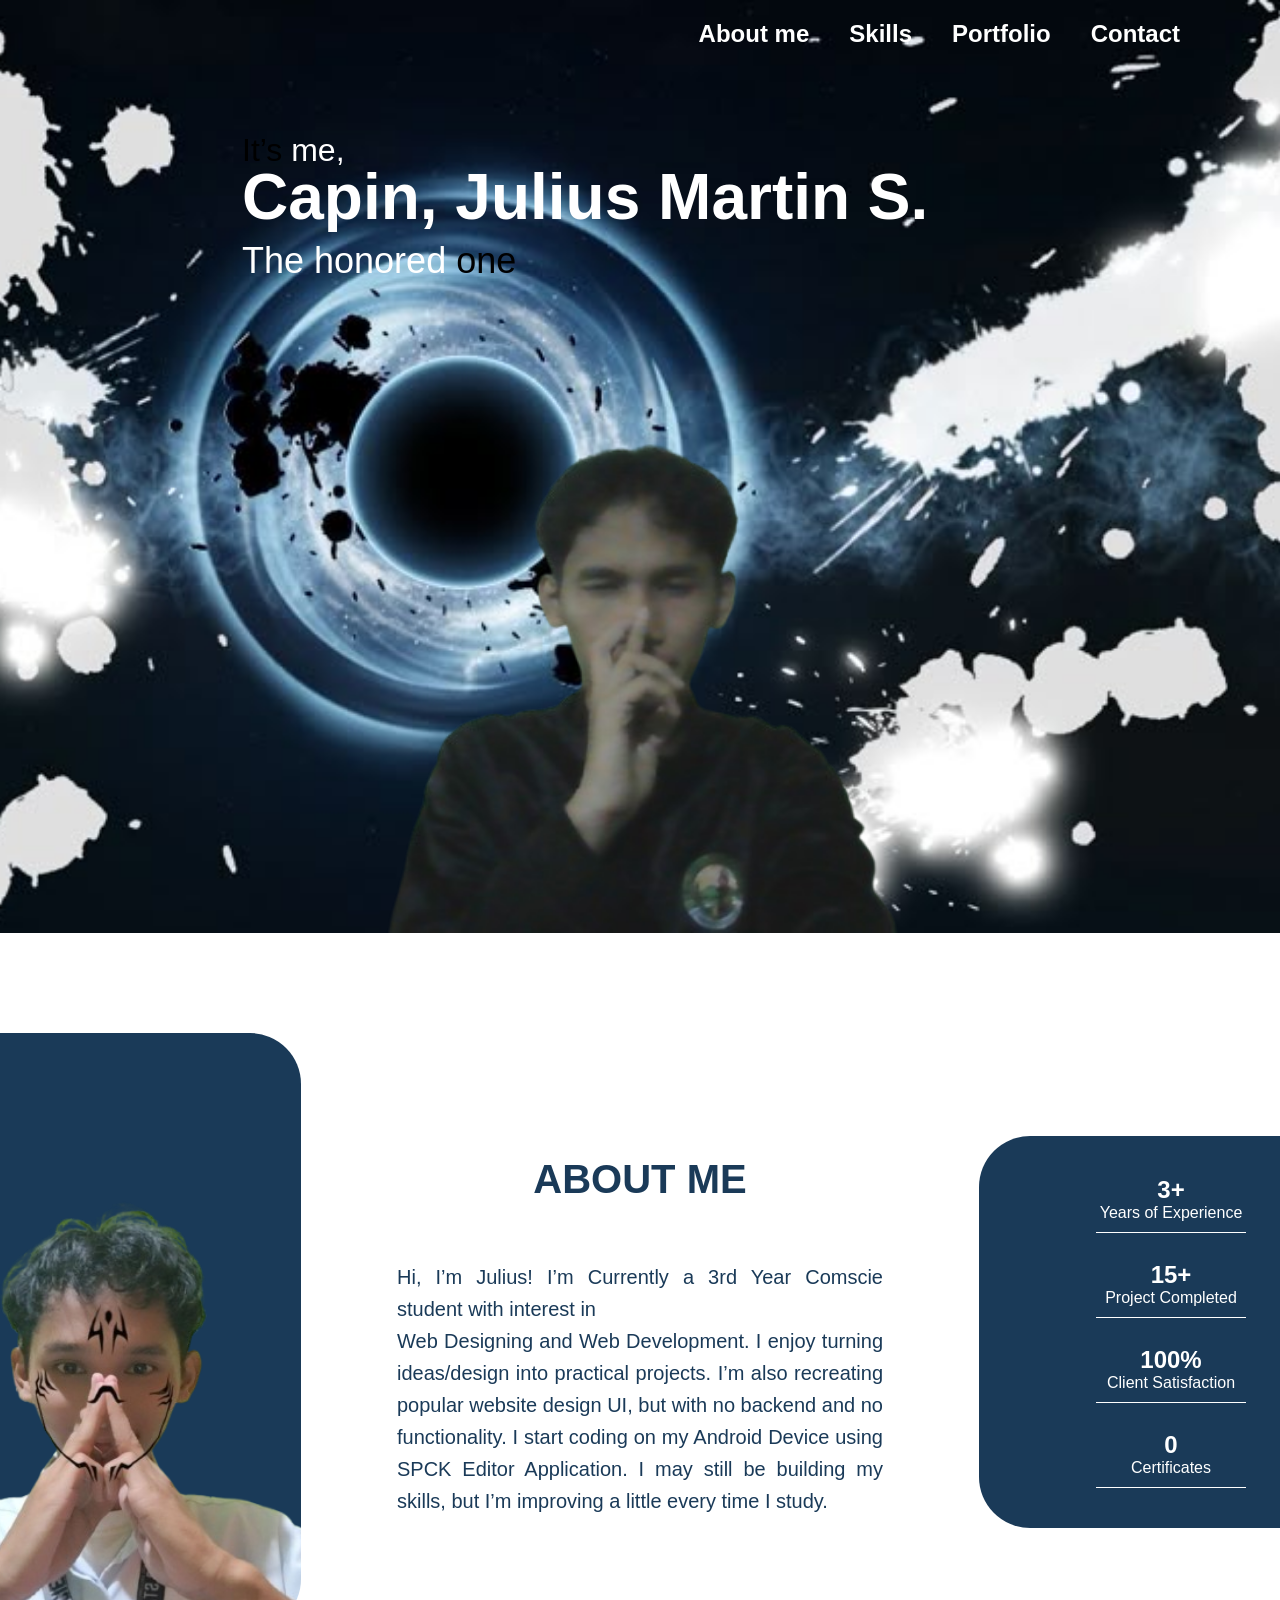
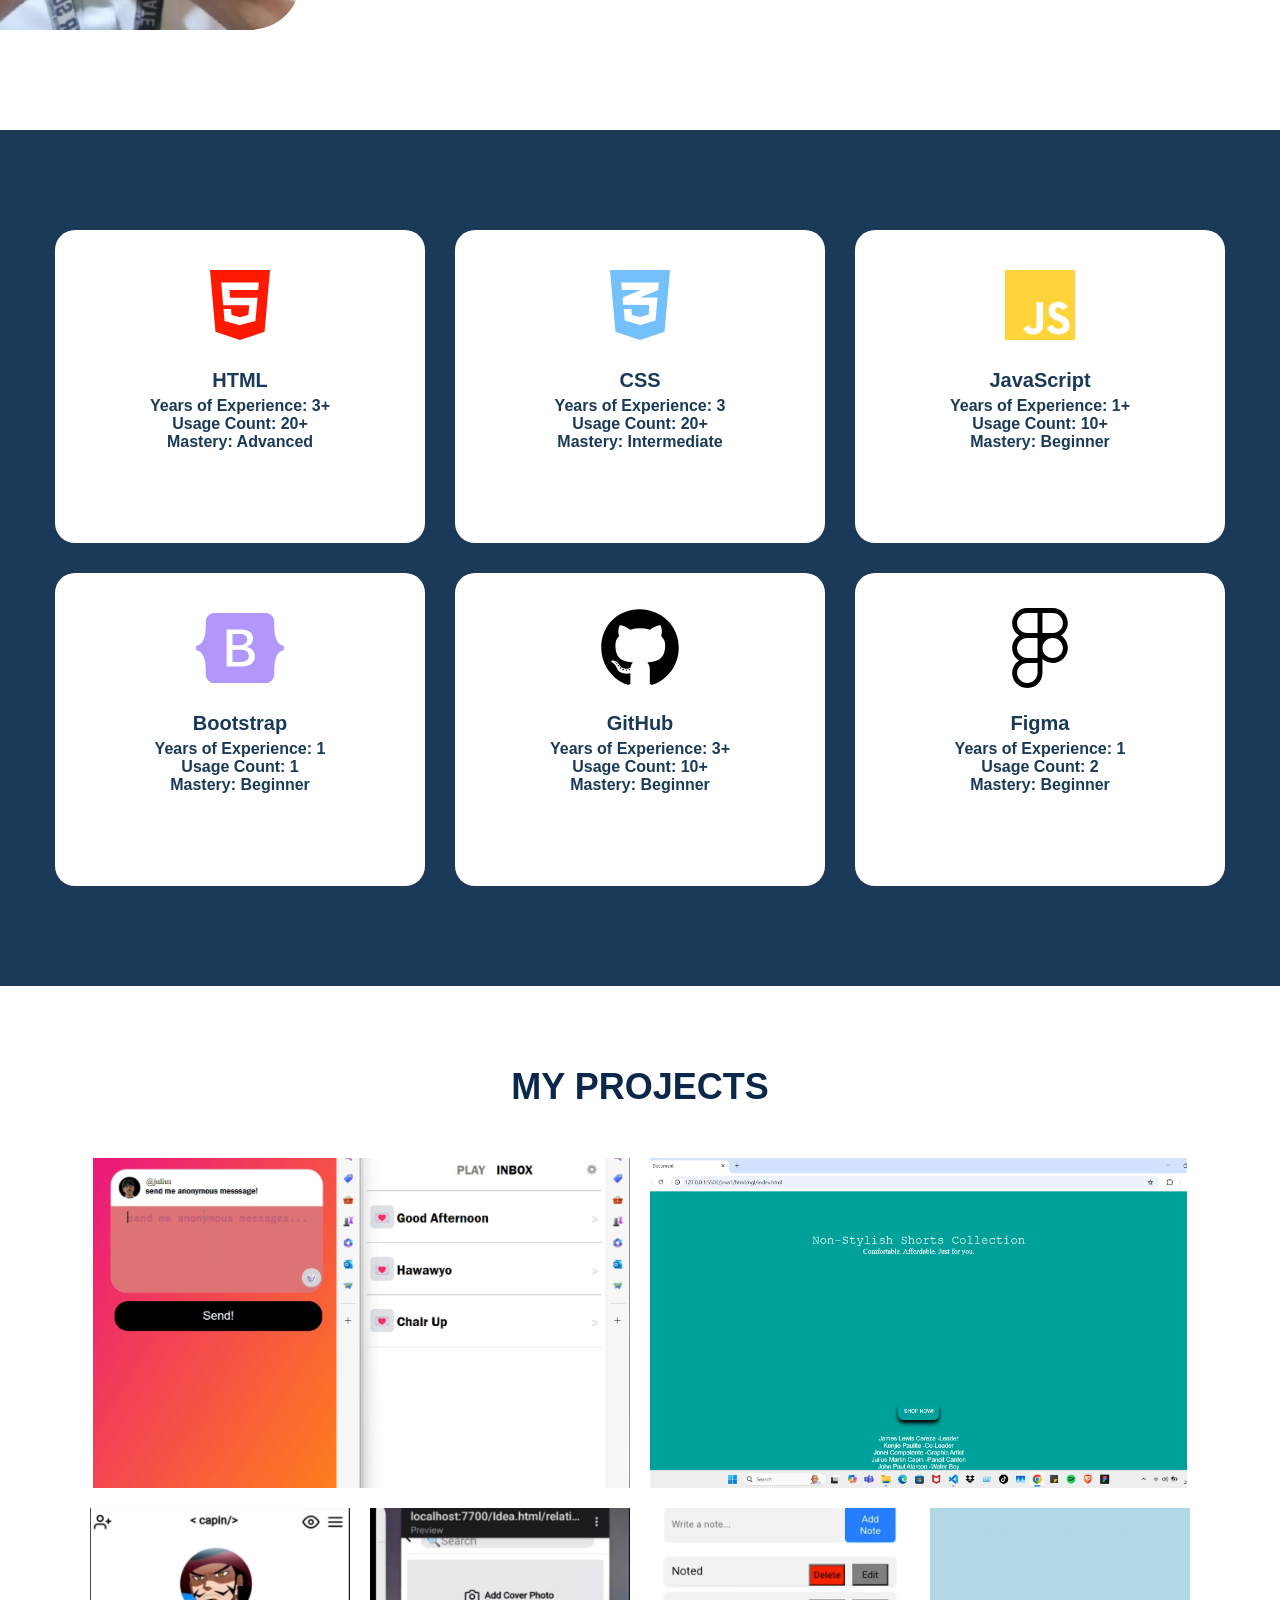
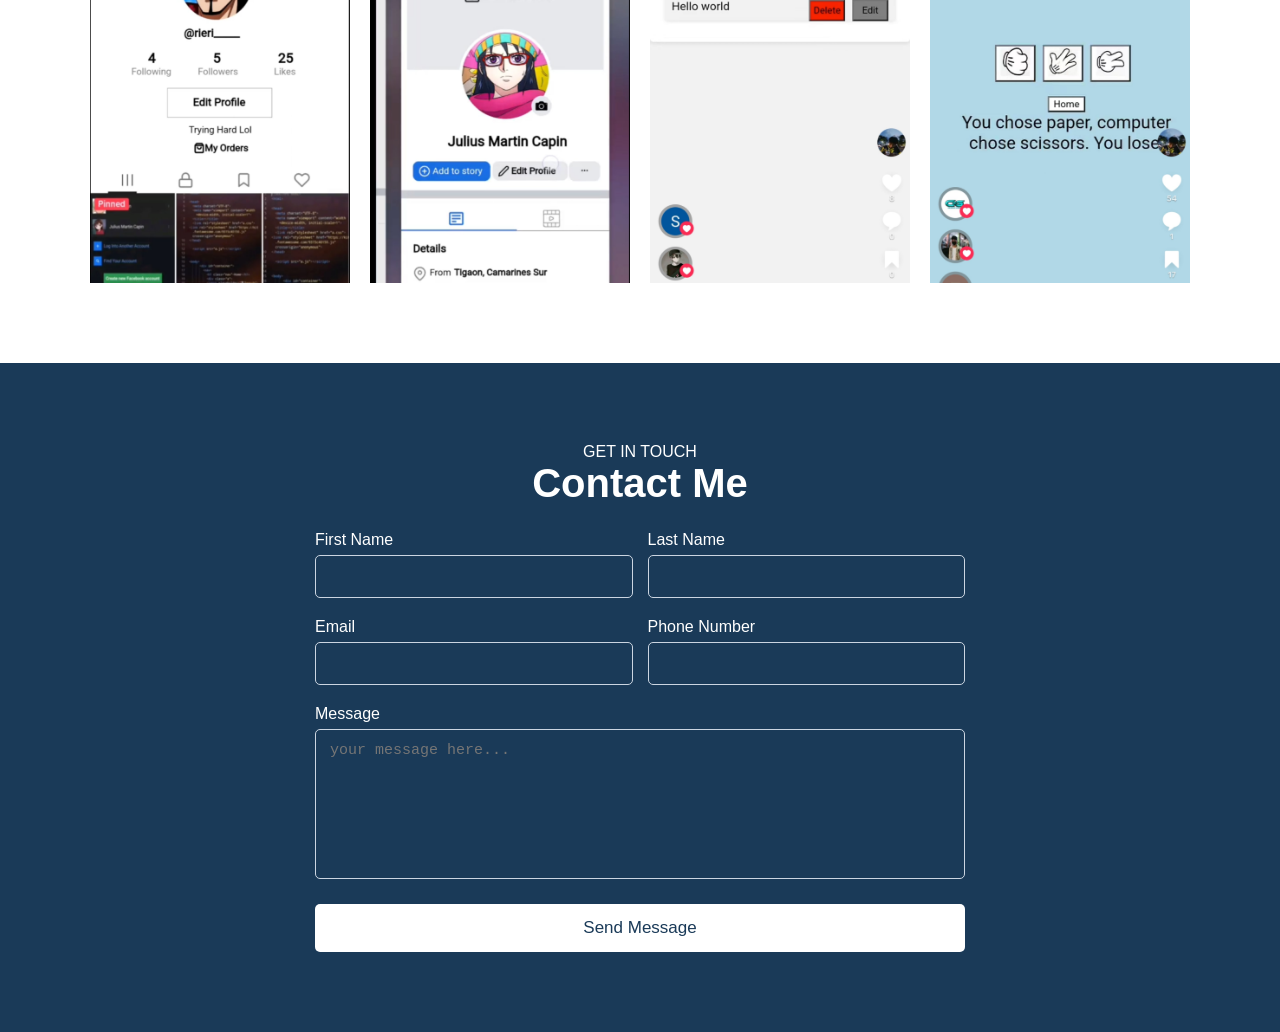
<file: index.html>
<!DOCTYPE html>
<html lang="en">
<head>
    <meta charset="UTF-8">
    <meta name="viewport" content="width=device-width, initial-scale=1.0">
    <title>Portfolio | Capin Julius Martin S.</title>
    <link rel="stylesheet" type="text/css" href="style.css">
</head>
<body>
    <div class="main">
        <nav class="u">
            <a href="#about">About me</a>
            <a href="#skills">Skills</a>
            <a href="#portfolio">Portfolio</a>
            <a href="#contact">Contact</a>
        </nav>
        
        <div class="hamburger">
            <span></span>
            <span></span>
            <span></span>
        </div>
                <p class="p1"><span class="bla">It’s</span> me,</p>
                <p class="p2">Capin, Julius Martin S.</p>
                <p class="p3">The honored <span class="bla">one</span></p>
                
        
            <img src="mypic.png" alt="" class="mp">
        
    </div>

    <div class="about" id="about">
        <div class="con">
            <div class="items"></div>
            <div class="items1">
                <p class="ab">ABOUT ME</p>
                <p>Hi, I’m Julius! I’m Currently a 3rd Year Comscie student with interest in <br>
Web Designing and Web Development. I enjoy turning ideas/design into practical projects. 
I’m also recreating popular website design UI, but with no backend and no functionality. 
I start coding on my Android Device using SPCK Editor Application. 
I may still be building my skills, but I’m improving a little every time I study.</p>
            </div>
            <div class="items3">
                <div class="stat">
                    <h2>3+</h2>
                    <p>Years of Experience</p>
                    <div class="line"></div>
                </div>
                <div class="stat">
                    <h2>15+</h2>
                    <p>Project Completed</p>
                    <div class="line"></div>
                </div>
                <div class="stat">
                    <h2>100%</h2>
                    <p>Client Satisfaction</p>
                    <div class="line"></div>
                </div>
                <div class="stat">
                    <h2>0</h2>
                    <p>Certificates</p>
                    <div class="line"></div>              
                </div>
            </div>
        </div>
    </div>

    <div class="skill" id="skills">
        <div class="sgrid">
            <div class="scard">
                <img src="html.svg" alt="">
                <p class="t">HTML</p>
                <p>Years of Experience: 3+</p>
                <p>Usage Count: 20+</p>
                <p>Mastery: Advanced</p>
            </div>
            <div class="scard">
                <img src="css2.svg" alt="">
                <p class="t">CSS</p>
                <p>Years of Experience: 3</p>
                <p>Usage Count: 20+</p>
                <p>Mastery: Intermediate</p>
            </div>  
            <div class="scard">
                <img src="js.svg" alt="">
                <p class="t">JavaScript</p>
                <p>Years of Experience: 1+</p>
                <p>Usage Count: 10+</p>
                <p>Mastery: Beginner</p>
            </div>  
            <div class="scard">
                <img src="bootstrap1.svg" alt="">
                <p class="t">Bootstrap</p>
                <p>Years of Experience: 1</p>
                <p>Usage Count: 1</p>
                <p>Mastery: Beginner</p>
            </div>  
            <div class="scard">
                <img src="github.svg" alt="">
                <p class="t">GitHub</p>
                <p>Years of Experience: 3+</p>
                <p>Usage Count: 10+</p>
                <p>Mastery: Beginner</p>
            </div>  
            <div class="scard">
                <img src="figma.svg" alt="">
                <p class="t">Figma</p>
                <p>Years of Experience: 1</p>
                <p>Usage Count: 2</p>
                <p>Mastery: Beginner</p>
            </div>             
        </div>
    </div>



    <div class="projects-section" id="portfolio">
    <h2 class="projects-title">MY PROJECTS</h2>

    <div class="projects-wrapper">

        <div class="top-projects">
            <div class="project-card">
                <img src="ngl.png" alt="">
                <div class="project-info">
                    <h3>NGL UI</h3>
                    <p>App Used: VS Code, WAMP<br>Tools Used: HTML, CSS, JS, PHP<br>New Learnings: Database</p>
                </div>
            </div>

            <div class="project-card">
                <img src="non.png" alt="">
                <div class="project-info">
                    <h3>E-Commerce</h3>
                    <p>App Used: Vscode<br>Tools Used: HTML, CSS, JS<br>New Learnings: Grid</p>
                </div>
            </div>
        </div>

        <div class="bottom-projects">
            <div class="project-card">
                <img src="tik.jpg" alt="">
                <div class="project-info">
                    <h3>Tiktok UI</h3>
                    <p>App Used: Spck Editor<br>Tools Used: HTML, CSS<br>New Learnings: UI</p>
                </div>
            </div>

            <div class="project-card">
                <img src="fb.jpg" alt="">
                <div class="project-info">
                    <h3>Facebook UI</h3>
                    <p>App Used: SPCK<br>Tools Used: HTML, CSS<br>New Learnings: None</p>
                </div>
            </div>

            <div class="project-card">
                <img src="note.jpg" alt="">
                <div class="project-info">
                    <h3>Note App</h3>
                    <p>App Used: Spck Editor<br>Tools Used: HTML, CSS, JS<br>New Learnings: Logic</p>
                </div>
            </div>

            <div class="project-card">
                <img src="rps.jpg" alt="">
                <div class="project-info">
                    <h3>RPS</h3>
                    <p>App Used: Spck Editor<br>Tools Used: HTML, CSS, JS<br>New Learnings: None</p>
                </div>
            </div>
        </div>

     </div> 
    </div>


    <div class="contact-section" id="contact">
    <div class="contact-container">
        <p class="awa">GET IN TOUCH</p>
        <h2>Contact Me</h2>

        <div class="row">
            <div class="fg">
                <p>First Name</p>
                <input type="text">
            </div>
            <div class="fg">
                <p>Last Name</p>
                <input type="text">
            </div>
        </div>

        <div class="row">
            <div class="fg">
                <p>Email</p>
                <input type="email">
            </div>
            <div class="fg">
                <p>Phone Number</p>
                <input type="text">
            </div>
        </div>

        <div class="fg" style="margin-bottom: 15px;">
  <p>Message</p>
  <textarea placeholder="your message here..."></textarea>
</div>
<a href="mailto:juliuscapin03@gmail.com">
  <button>Send Message</button>
</a>
    </div>
    </div>
    <script>
  (function() {
    const hamburger = document.querySelector('.hamburger');
    const nav = document.querySelector('.u');

    if (!hamburger || !nav) return;

    
    hamburger.setAttribute('role', 'button');
    hamburger.setAttribute('aria-label', 'Toggle menu');
    hamburger.setAttribute('aria-expanded', 'false');

    function openMenu() {
      hamburger.classList.add('active');
      nav.classList.add('mobile-active');
      hamburger.setAttribute('aria-expanded', 'true');
      document.body.style.overflow = 'hidden'; 
    }

    function closeMenu() {
      hamburger.classList.remove('active');
      nav.classList.remove('mobile-active');
      hamburger.setAttribute('aria-expanded', 'false');
      document.body.style.overflow = ''; 
    }

    hamburger.addEventListener('click', function(e){
      e.stopPropagation();
      if (nav.classList.contains('mobile-active')) {
        closeMenu();
      } else {
        openMenu();
      }
    });

    
    nav.querySelectorAll('a').forEach(link => {
      link.addEventListener('click', () => {
        if (nav.classList.contains('mobile-active')) closeMenu();
      });
    });

    
    document.addEventListener('click', function(e){
      const target = e.target;
      if (!nav.contains(target) && !hamburger.contains(target) && nav.classList.contains('mobile-active')) {
        closeMenu();
      }
    });

    
    document.addEventListener('keydown', (e) => {
      if (e.key === 'Escape' && nav.classList.contains('mobile-active')) closeMenu();
    });
  })();
</script>

</body>
</html>
</file>
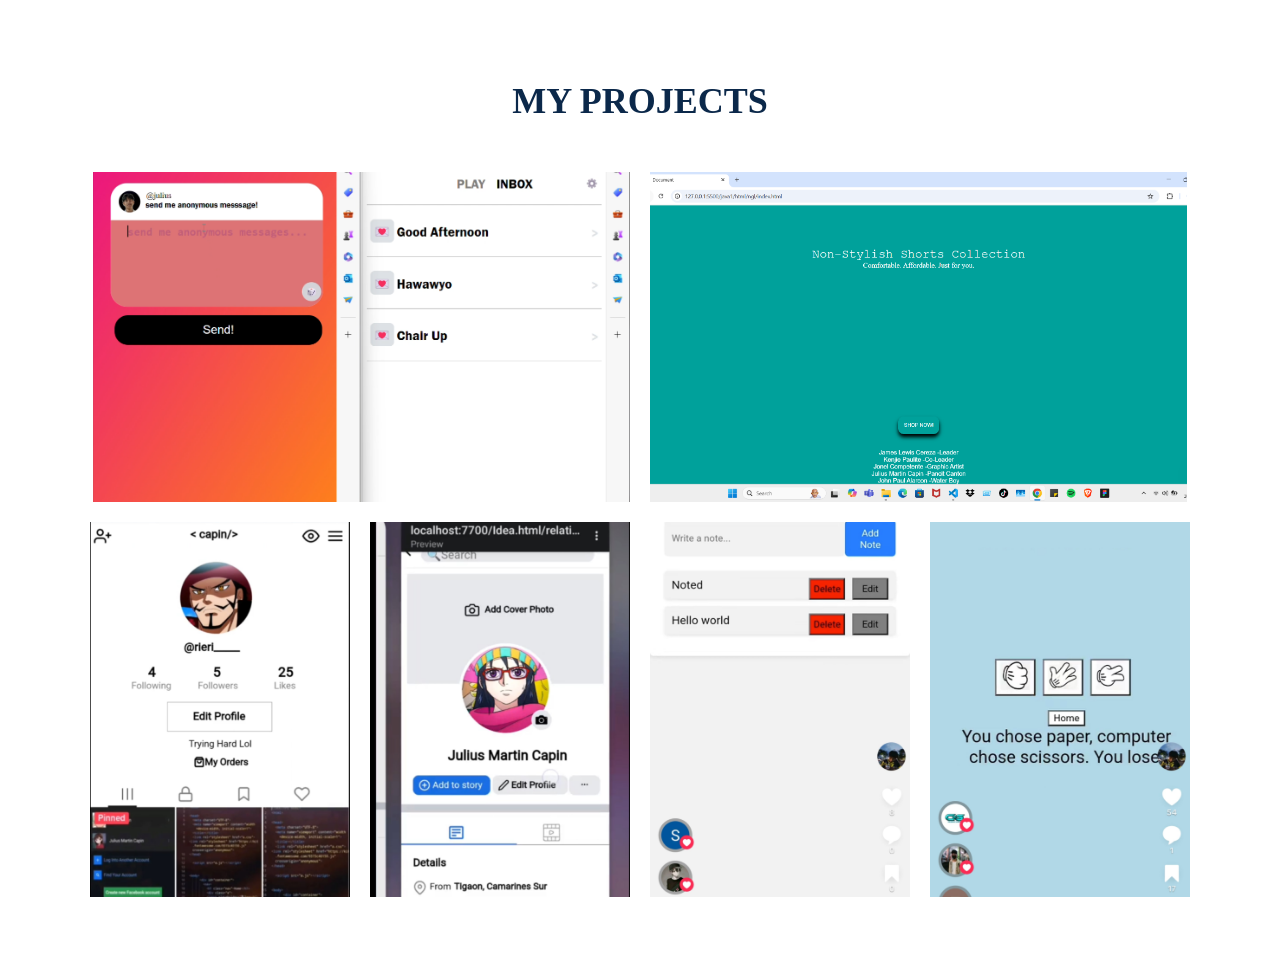
<file: proj.html>
<!DOCTYPE html>
<html lang="en">
<head>
    <meta charset="UTF-8">
    <meta name="viewport" content="width=device-width, initial-scale=1.0">
    <title>My Projects Section</title>
       <style>
        * {
            margin: 0;
            padding: 0;
            box-sizing: border-box;
            font-family: "Poppins";
        }

        body {
            background: #ffffff;
            color: #0b284a;
        }

        .projects-section {
            text-align: center;
            padding: 80px 20px;
        }

        .projects-title {
            font-size: 36px;
            font-weight: 700;
            margin-bottom: 50px;
            color: #0b284a;
        }

        .projects-wrapper {
            display: flex;
            flex-direction: column;
            gap: 20px;
            align-items: center;
        }

        .top-projects {
            display: flex;
            gap: 20px;
        }

        .top-projects .project-card {
            width: 537px;
            height: 330px;
        }

        .bottom-projects {
            display: grid;
            grid-template-columns: repeat(4, 260px);
            gap: 20px;
        }

        .bottom-projects .project-card {
            width: 260px;
            height: 375px;
        }

        /* CARD BASE STYLE */
        .project-card {
            position: relative;
            border-radius: 0;
            overflow: hidden;
            cursor: pointer;
        }

        .project-card img {
            width: 100%;
            height: 100%;
            object-fit: cover;
            transition: 0.4s ease;
        }

        .project-info {
            position: absolute;
            top: 0;
            left: 0;
            height: 100%;
            width: 100%;
            background: #0b284a;
            color: white;
            display: flex;
            flex-direction: column;
            justify-content: center;
            align-items: center;
            text-align: center;
            padding: 25px;
            transform: translateY(100%);
            transition: 0.4s ease;
        }

        .project-card:hover .project-info {
            transform: translateY(0);
        }

        .project-card:hover img {
            transform: scale(1.1);
            filter: blur(3px);
        }

        .project-info h3 {
            font-size: 22px;
            font-weight: 700;
            margin-bottom: 12px;
        }

        .project-info p {
            font-size: 14px;
            line-height: 1.5;
            opacity: 0.9;
        }


        @media (max-width: 1200px) {
            .bottom-projects {
                grid-template-columns: repeat(2, 260px);
            }
        }

        @media (max-width: 900px) {
            .top-projects {
                flex-direction: column;
            }
            .top-projects .project-card {
                width: 100%;
            }
        }

        @media (max-width: 600px) {
            .bottom-projects {
                grid-template-columns: 1fr;
            }
            .bottom-projects .project-card,
            .top-projects .project-card {
                width: 100%;
            }
        }

    </style>
</head>
<body>

<div class="projects-section">
    <h2 class="projects-title">MY PROJECTS</h2>

    <div class="projects-wrapper">

        <div class="top-projects">
            <div class="project-card">
                <img src="ngl.png" alt="">
                <div class="project-info">
                    <h3>NGL UI</h3>
                    <p>App Used: VS Code, WAMP<br>Tools Used: HTML, CSS, JS, PHP<br>New Learnings: Database</p>
                </div>
            </div>

            <div class="project-card">
                <img src="non.png" alt="">
                <div class="project-info">
                    <h3>E-Commerce</h3>
                    <p>App Used: Vscode<br>Tools Used: HTML, CSS, JS<br>New Learnings: Grid</p>
                </div>
            </div>
        </div>

        <div class="bottom-projects">
            <div class="project-card">
                <img src="tik.jpg" alt="">
                <div class="project-info">
                    <h3>Tiktok UI</h3>
                    <p>App Used: Spck Editor<br>Tools Used: HTML, CSS<br>New Learnings: UI</p>
                </div>
            </div>

            <div class="project-card">
                <img src="fb.jpg" alt="">
                <div class="project-info">
                    <h3>Facebook UI</h3>
                    <p>App Used: SPCK<br>Tools Used: HTML, CSS<br>New Learnings: None</p>
                </div>
            </div>

            <div class="project-card">
                <img src="note.jpg" alt="">
                <div class="project-info">
                    <h3>Note App</h3>
                    <p>App Used: Spck Editor<br>Tools Used: HTML, CSS, JS<br>New Learnings: Logic</p>
                </div>
            </div>

            <div class="project-card">
                <img src="rps.jpg" alt="">
                <div class="project-info">
                    <h3>RPS</h3>
                    <p>App Used: Spck Editor<br>Tools Used: HTML, CSS, JS<br>New Learnings: None</p>
                </div>
            </div>
        </div>

    </div>
</div>

</body>
</html>
</file>
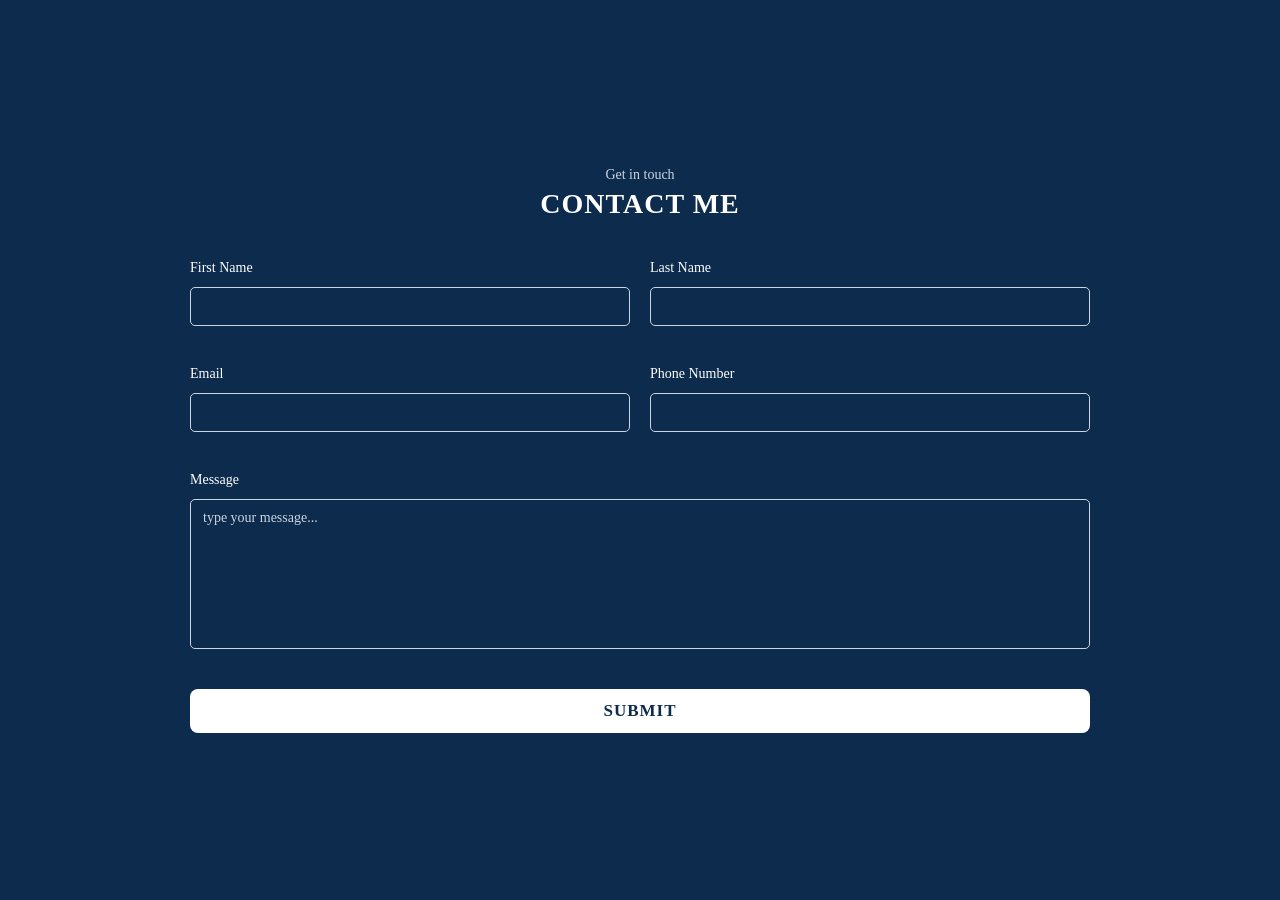
<file: test.html>
<!DOCTYPE html>
<html lang="en">
<head>
    <meta charset="UTF-8">
    <meta name="viewport" content="width=device-width, initial-scale=1.0">
    <title>Contact Me</title>
    <link rel="stylesheet" href="style.css">
</head>
<style>

* {
    margin: 0;
    padding: 0;
    box-sizing: border-box;
    font-family: 'Poppins';
}

body {
    background-color: #0d2b4d;
    color: white;
}

.contact{
    display: flex;
    justify-content: center;
    align-items: center;
    padding: 60px 20px;
    min-height: 100vh;
}

.container {
    background-color: #0d2b4d;
    width: 100%;
    max-width: 900px;
    text-align: center;
}

.g {
    font-size: 14px;
    color: #cbd5e1;
    margin-bottom: 5px;
}

.cme{
    font-size: 28px;
    font-weight: 700;
    margin-bottom: 40px;
    letter-spacing: 1px;
}

.form {
    display: flex;
    flex-direction: column;
    gap: 20px;
}

.row {
    display: flex;
    gap: 20px;
}

.fg {
    flex: 1;
    text-align: left;
}

label {
    display: block;
    font-size: 14px;
    font-weight: 500;
    margin-bottom: 5px;
    color: #ffffff;
}

input,
textarea {
    width: 100%;
    padding: 10px 12px;
    border-radius: 5px;
    border: 1px solid #cbd5e1;
    background-color: transparent;
    color: #ffffff;
    font-size: 15px;
    outline: none;
}

textarea::placeholder {
    color: #cbd5e1;
    font-size: 14px;
}

input::placeholder {
    color: transparent;
}

input:focus,
textarea:focus {
    border-color: #ffffff;
}

.f{
    width: 100%;
}

.form-submit {
    margin-top: 10px;
}

button {
    background-color: white;
    color: #0d2b4d;
    border: none;
    padding: 12px 40px;
    border-radius: 8px;
    cursor: pointer;
    font-weight: 600;
    letter-spacing: 1px;
    transition: all 0.3s ease;
}

button:hover {
    background-color: #e5e7eb;
}

</style>
<body>
    <div class="contact">
        <div class="container">
            <p class="g">Get in touch</p>
            <h2 class="cme">CONTACT ME</h2>

            <div class="form">
                <div class="row">
                    <div class="fg">
                        <label for="firstName">First Name</label>
                        <input type="text" id="firstName" placeholder="">
                    </div>
                    <div class="fg">
                        <label for="lastName">Last Name</label>
                        <input type="text" placeholder="">
                    </div>
                </div>

                <div class="row">
                    <div class="fg">
                        <label for="email">Email</label>
                        <input type="email" placeholder="">
                    </div>
                    <div class="fg">
                        <label for="phone">Phone Number</label>
                        <input type="tel"  placeholder="">
                    </div>
                </div>

                <div class="fg f">
                    <label for="message">Message</label>
                    <textarea rows="5" placeholder="type your message..."></textarea>
                </div>

                <div class="form-submit">
                    <button type="submit">SUBMIT</button>
                </div>
            </div>
        </div>
    </div>
</body>
</html>
</file>
<file: style.css>
* {
  box-sizing: border-box;
  margin: 0;
  padding: 0;
}
html, body {
  max-width: 100%;
  overflow-x: hidden;
}


/* Optional: catch hidden overflow inside sections */
section, header, footer, .page-container, .main {
  overflow-x: hidden;
}
.u a {
  text-decoration: none;
  font-family: 'Poppins', sans-serif;
  font-weight: 700;
  font-size: 24px;
  color: white;
  transition: 0.3s ease;
}

html {
  scroll-behavior: smooth;
}

::-webkit-scrollbar {
  display: none;
}

body {
  font-family: "Poppins", sans-serif;
  background-color: white;
  overflow-x: hidden;
}

.main {
  background: url("domainbg.jpg") no-repeat center/cover;
  height: 933px;
  position: relative;
  color: white;
}


.u {
  display: flex;
  justify-content: flex-end;
  gap: 40px;
  padding: 20px 100px;
  font-weight: bold;
  font-size: 20px;
  position: relative;
  z-index: 50;
}

.hamburger {
  display: none; 
  cursor: pointer;
}


.hamburger span {
  display: block;
  width: 26px;
  height: 3px;
  margin: 5px 0;
  background: white;
  border-radius: 2px;
  transition: 0.3s ease;
}

@media (max-width: 1024px) {

  .hamburger {
    display: flex;
    flex-direction: column;
    justify-content: center;
    align-items: center;
    position: fixed;
    top: 20px;
    right: 25px;
    width: 45px;
    height: 45px;
    border-radius: 8px;
    z-index: 1001; 
    backdrop-filter: blur(4px);
  }


  .u {
    display: none !important;
  }
  

  .u.mobile-active {
    display: flex !important;
    flex-direction: column;
    align-items: center;
    position: fixed;
    top: 70px;
    left: 0;
    right: 0;
    background: rgba(10, 30, 50, 0.97);
    padding: 30px 20px;
    gap: 20px;
    z-index: 1000;
    animation: slideDown 0.3s ease;
  }

  @keyframes slideDown {
    from {
      transform: translateY(-10px);
      opacity: 0;
    }
    to {
      transform: translateY(0);
      opacity: 1;
    }
  }

  
  .u.mobile-active a {
    color: white;
    text-decoration: none;
    font-weight: 600;
    font-size: 18px;
  }

  
  .hamburger.active span:nth-child(1) {
    transform: translateY(8px) rotate(45deg);
  }
  .hamburger.active span:nth-child(2) {
    opacity: 0;
  }
  .hamburger.active span:nth-child(3) {
    transform: translateY(-8px) rotate(-45deg);
  }
}

.p1 {
  position: absolute;
  font-size: 32px;
  top: 132px;
  left: 242px;
}

.p2 {
  font-size: 64px; 
  position: absolute; 
  top:160px; 
  left: 242px;
  font-weight: 800;
}

.p3 {
  font-size: 36px; 
  position: absolute; 
  top:240px;
  left: 242px;
}

.p4 {
  font-size: 18px;
  opacity: 0.9;
}

.bla {
  color: black;
}

.mp {
  position: absolute;
  
  left: 50%;
  bottom:0;
  transform: translateX(-50%);
  width: 580px;
  height:595px;
  
}

@media (max-width: 1200px) {
  .u {
  display: flex;
  justify-content: flex-end;
  gap: 40px;
  padding: 20px 100px;
  font-weight: bold;
  font-size: 20px;
}

.p1 {
  position: relative;
  font-size: 32px;
  left:0;
  top: 0;
}

.p2 {
  font-size: 64px; 
  position: relative; 
  left: 0;
  top: 0;
  font-weight: 800;
}

.p3 {
  font-size: 36px; 
  position: relative; 
  top: 0;
  left: 0;
}

.p4 {
  font-size: 18px;
  opacity: 0.9;
}

.bla {
  color: white;
}
}


@media (max-width: 700px) {
  .u {
  display: flex;
  justify-content: flex-end;
  gap: 30px;
  padding: 10px;
  font-weight: bold;
  font-size: 20px;
}

.p1 {
  position: relative;
  font-size: 32px;

}

.p2 {
  font-size: 64px; 
  position: relative; 

  font-weight: 800;
}

.p3 {
  font-size: 36px; 
  position: relative; 
 
}

.p4 {
  font-size: 18px;
  opacity: 0.9;
}

.bla {
  color: white;
}
}


@media (max-width: 330px) {
  .u {
  display: flex;
  justify-content: flex-end;
  gap: 40px;
  padding: 5px;
  font-weight: bold;
  font-size: 20px;
}

.p1 {
  position: absolute;
  font-size: 32px;
  top: 132px;
  left: 242px;
}

.p2 {
  font-size: 64px; 
  position: absolute; 
  top:160px; 
  left: 242px;
  font-weight: 800;
}

.p3 {
  font-size: 36px; 
  position: absolute; 
  top:240px;
  left: 242px;
}

.p4 {
  font-size: 18px;
  opacity: 0.9;
}

.bla {
  color: violet;
}
}
  


.about {
  display: flex;
  flex-direction: column;
  align-items: center;
  justify-content: center;
  text-align: center;
  padding: 100px 20px;
  height: auto;
}

.con {
  display: grid;
  grid-template-columns: 384px 486px 384px;
  gap: 6em;
  align-items: center;
  justify-content: center;
}

.items {
  background-color: #1A3A58;
  background-image: url("sukuna.png");
  background-repeat: no-repeat;
  background-size: cover;
  border-radius: 51px;
  height: 597px;
}

.items1 {
  text-align: center;
}

.items1 .ab {
  font-weight: 800;
  font-size: 40px;
  color: #1A3A58;
  margin-bottom: 50px;
  text-align: center;
}

.items1 p {
  font-family: "Poppins", sans-serif;
  color: #1A3A58;
  font-size: 20px;
  text-align: justify;
  line-height: 1.6;
}

.items3 {
  background-color: #1A3A58;
  border-radius: 51px;
  height: auto;
  padding: 40px 0;
  color: white;
  display: flex;
  flex-direction: column;
  justify-content: center;
  gap: 28px;
  align-items: center;
}

/* ✅ TABLET VIEW (max-width: 1024px) */
@media (max-width: 1024px) {
  .con {
    display: flex;
    flex-direction: column;
    align-items: center;
    gap: 3em;
  }

  .items, .items1, .items3 {
    width: 90%;
    max-width: 500px;
  }

  .items {
    height: 450px;
    background-position: center;
    border-radius: 35px;
  }

  .items1 .ab {
    font-size: 34px;
    margin-bottom: 30px;
  }

  .items1 p {
    text-align: center;
    font-size: 18px;
  }

  .items3 {
    padding: 30px 0;
  }
}

/* ✅ MOBILE VIEW (max-width: 768px) */
@media (max-width: 768px) {
  .about {
    padding: 60px 15px;
  }

  .items {
    height: 340px;
    border-radius: 25px;
  }

  .items1 .ab {
    font-size: 28px;
  }

  .items1 p {
    font-size: 16px;
    line-height: 1.5;
  }

  .items3 {
    width: 100%;
    padding: 30px 0;
    border-radius: 25px;
  }

  .stat h2 {
    font-size: 24px;
  }

  .stat p {
    font-size: 15px;
  }
}


.line {
  width: 150px;
  height: 1px;
  background-color: white;
  margin: 10px auto 0;
}




.skill {
  background-color: #1A3A58;
  padding: 100px 20px;
  display: flex;
  justify-content: center;
  align-items: center;
}

.sgrid {
  display: grid;
  grid-template-columns: repeat(3, 370px);
  grid-auto-rows: 313px;
  gap: 30px;
  justify-content: center;
}


@media (max-width: 1200px) {
  .sgrid {
    grid-template-columns: repeat(2, 370px);
  }
}


@media (max-width: 800px) {
  .sgrid {
    grid-template-columns: 370px;
  }
}


@media (max-width: 430px) {
  .sgrid {
    grid-template-columns: 90%;
  }
}


.scard {
  background-color: white;
  border-radius: 20px;
  padding: 25px;
  text-align: center;
  transition: 0.3s ease;
}

.scard img {
  width: 100px;
  height: 100px;
  margin-bottom: 10px;
}

.scard p {
  color: #1A3A58;
  font-weight: 600;
}

.scard .t {
  font-size: 20px;
  font-weight: 700;
  margin-bottom: 5px;
}

.scard:hover {
  transform: scale(1.05);
}





.projects-section {
            text-align: center;
            padding: 80px 20px;
        }

        .projects-title {
            font-size: 36px;
            font-weight: 700;
            margin-bottom: 50px;
            color: #0b284a;
        }

        .projects-wrapper {
            display: flex;
            flex-direction: column;
            gap: 20px;
            align-items: center;
        }

        .top-projects {
            display: flex;
            gap: 20px;
        }

        .top-projects .project-card {
            width: 537px;
            height: 330px;
        }

        .bottom-projects {
            display: grid;
            grid-template-columns: repeat(4, 260px);
            gap: 20px;
        }

        .bottom-projects .project-card {
            width: 260px;
            height: 375px;
        }

        .project-card {
            position: relative;
            border-radius: 0;
            overflow: hidden;
            cursor: pointer;
        }

        .project-card img {
            width: 100%;
            height: 100%;
            object-fit: cover;
            transition: 0.4s ease;
        }

        .project-info {
            position: absolute;
            top: 0;
            left: 0;
            height: 100%;
            width: 100%;
            background: #0b284a;
            color: white;
            display: flex;
            flex-direction: column;
            justify-content: center;
            align-items: center;
            text-align: center;
            padding: 25px;
            transform: translateY(100%);
            transition: 0.4s ease;
        }

        .project-card:hover .project-info {
            transform: translateY(0);
        }

        .project-card:hover img {
            transform: scale(1.1);
            filter: blur(3px);
        }

        .project-info h3 {
            font-size: 22px;
            font-weight: 700;
            margin-bottom: 12px;
        }

        .project-info p {
            font-size: 14px;
            line-height: 1.5;
            opacity: 0.9;
        }


        @media (max-width: 1200px) {
            .bottom-projects {
                grid-template-columns: repeat(2, 260px);
            }
        }

        @media (max-width: 900px) {
            .top-projects {
                flex-direction: column;
            }
            .top-projects .project-card {
                width: 100%;
            }
        }

        @media (max-width: 600px) {
            .bottom-projects {
                grid-template-columns: 1fr;
            }
            .bottom-projects .project-card,
            .top-projects .project-card {
                width: 100%;
            }

        }
         .contact-section {
            width: 100%;
            background: #1A3A58; 
            padding: 80px 20px;
        }
        .contact-container {
            max-width: 650px;
            margin: 0 auto;
        }

        .contact-container p {
            font-size: 16px;
            font-weight: 500;
            color: white;
            font-family: "Sen", sans-serif;
        }

        .contact-container h2 {
            font-size: 40px;
            margin-bottom: 25px;
            font-weight: 800;
            text-align: center;
            color: white;
            font-family: "Poppins", sans-serif;
        }
        .contact-container .awa {
            font-size: 16px;
            font-weight: 500;
            text-align: center;
            color: white;
        }
        

        .row {
            display: flex;
            gap: 15px;
            width: 100%;
            margin-bottom: 20px;
        }

        .fg {
            flex: 1;
            display: flex;
            flex-direction: column;
            color: #ffffff;
            font-size: 15px;
            font-weight: 500;
        }

        input, textarea {
            width: 100%;
            padding: 12px 14px;
            border-radius: 5px;
            border: 1px solid #cbd5e1;
            background-color: transparent;
            color: #ffffff;
            font-size: 15px;
            outline: none;
            margin-top: 6px;
        }

        textarea {
            height: 150px;
            resize: none;
        }

        button {
            margin-top: 10px;
            width: 100%;
            padding: 14px;
            background: white;
            border: none;
            outline: none;
            color: #1A3A58;
            font-size: 17px;
            font-weight: 500;
            border-radius: 5px;
            cursor: pointer;
            transition: 0.2s ease-in-out;
        }

        button:hover {
            background: #1A3A58;
            color: white;
            border: 1px solid white;
        }

        textarea::-webkit-scrollbar {
            display: none;
        }
</file>
